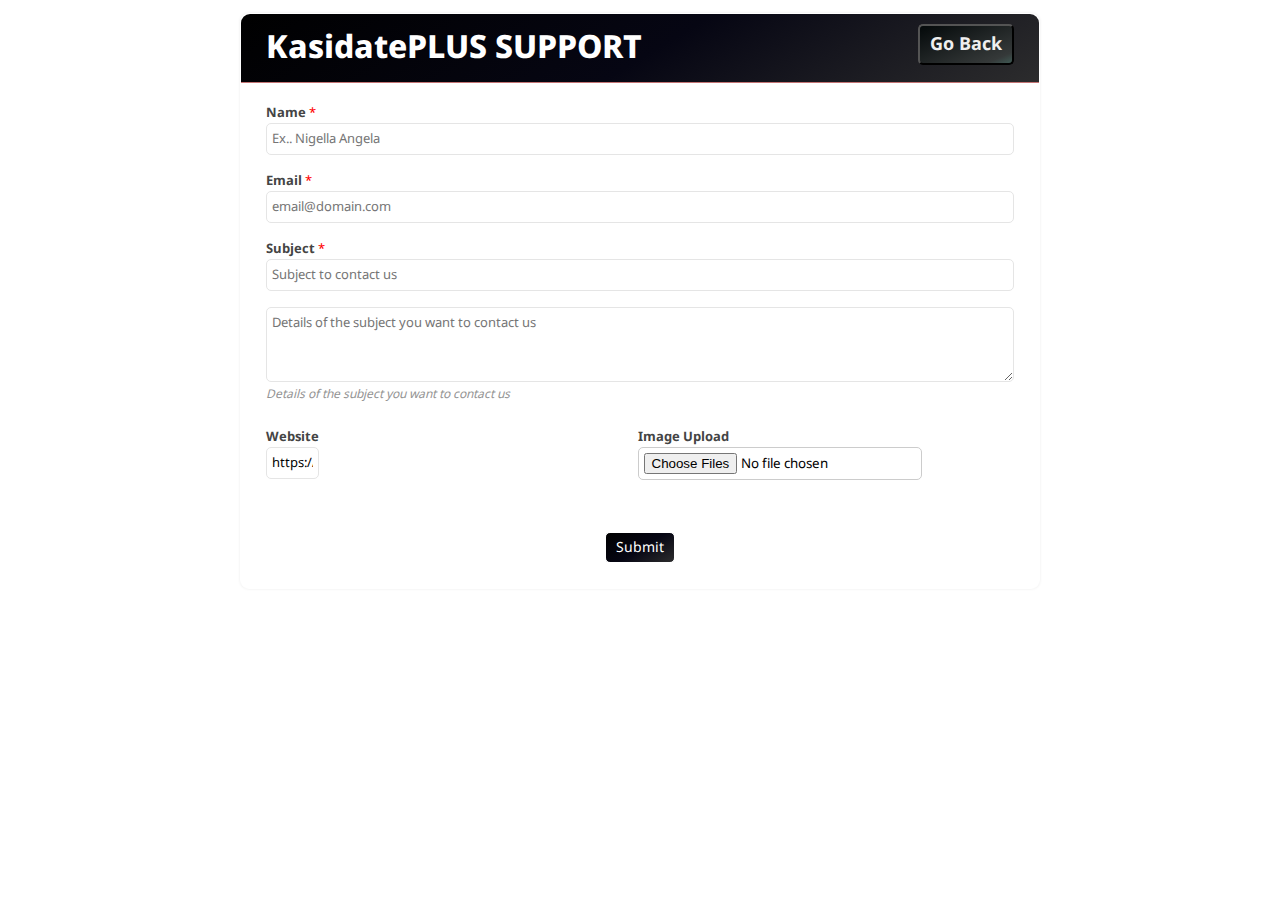
<file: extension/support/index.html>
<html>

<head>
    <meta charset="UTF-8">
    <title> KasidatePLUS SUPPORT Pages </title>
    <link href="css/form.css" rel="stylesheet" type="text/css">
    <script src="js/validation.js"></script>
    <link rel="preconnect" href="https://fonts.googleapis.com">
    <link rel="preconnect" href="https://fonts.gstatic.com" crossorigin>
    <link
        href="https://fonts.googleapis.com/css2?family=Kanit:ital,wght@0,300;1,300&family=Mali:ital,wght@0,300;0,400;1,300&family=Noto+Sans+Thai:wght@300;400&display=swap"
        rel="stylesheet">
</head>

<body class="zf-backgroundBg">
    <!-- Change or deletion of the name attributes in the input tag will lead to empty values on record submission-->
    <div class="zf-templateWidth">

        <form
            action='https://forms.zohopublic.com/kasidateplus/form/SUPPORT/formperma/Oihb2nMMZ-L5Poc5WY0Rwsuv5CYLO9NcB7cKrM7RD7c/htmlRecords/submit'
            name='form' method='POST' onSubmit='javascript:document.charset="UTF-8"; return zf_ValidateAndSubmit();'
            accept-charset='UTF-8' enctype='multipart/form-data' id='form'><input type="hidden" name="zf_referrer_name"
                value="">
            <!-- To Track referrals , place the referrer name within the " " in the above hidden input field -->
            <input type="hidden" name="zf_redirect_url" value="">
            <!-- To redirect to a specific page after record submission , place the respective url within the " " in the above hidden input field -->
            <input type="hidden" name="zc_gad" value="">
            <!-- If GCLID is enabled in Zoho CRM Integration, click details of AdWords Ads will be pushed to Zoho CRM -->
            <div class="zf-templateWrapper">
                <!---------template Header Starts Here---------->
                <ul class="zf-tempHeadBdr">
                    <li class="zf-tempHeadContBdr">
                        <h2 class="zf-frmTitle"><em> KasidatePLUS SUPPORT</em></h2>
                        <button onclick="history.back()" class="kasp-goback">Go Back</button>
                        <p class="zf-frmDesc"></p>
                        <div class="zf-clearBoth"></div>
                    </li>
                </ul>
                <!---------template Header Ends Here---------->
                <!---------template Container Starts Here---------->
                <div class="zf-subContWrap zf-topAlign">
                    <ul>
                        <!---------Single Line Starts Here---------->
                        <li class="zf-tempFrmWrapper zf-large"><label class="zf-labelName">
                                Name
                                <em class="zf-important">*</em>
                            </label>
                            <div class="zf-tempContDiv"><span> <input type="text" name="SingleLine" checktype="c1"
                                        value="" maxlength="255" fieldType=1 placeholder="Ex.. Nigella Angela" /></span>
                                <p id="SingleLine_error" class="zf-errorMessage" style="display:none;">Invalid value</p>
                            </div>
                            <div class="zf-clearBoth"></div>
                        </li>
                        <!---------Single Line Ends Here---------->
                        <!---------Email Starts Here---------->
                        <li class="zf-tempFrmWrapper zf-large"><label class="zf-labelName">
                                Email
                                <em class="zf-important">*</em>
                            </label>
                            <div class="zf-tempContDiv"><span> <input fieldType=9 type="text" maxlength="255"
                                        name="Email" checktype="c5" value=""
                                        placeholder="email&#x40;domain.com" /></span>
                                <p id="Email_error" class="zf-errorMessage" style="display:none;">Invalid value</p>
                            </div>
                            <div class="zf-clearBoth"></div>
                        </li>
                        <!---------Email Ends Here---------->
                        <!---------Single Line Starts Here---------->
                        <li class="zf-tempFrmWrapper zf-large"><label class="zf-labelName">
                                Subject
                                <em class="zf-important">*</em>
                            </label>
                            <div class="zf-tempContDiv"><span> <input type="text" name="SingleLine1" checktype="c1"
                                        value="" maxlength="255" fieldType=1
                                        placeholder="Subject to contact us" /></span>
                                <p id="SingleLine1_error" class="zf-errorMessage" style="display:none;">Invalid value
                                </p>
                            </div>
                            <div class="zf-clearBoth"></div>
                        </li>
                        <!---------Single Line Ends Here---------->
                        <!---------Multiple Line Starts Here---------->
                        <li class="zf-tempFrmWrapper zf-large">
                            <div class="zf-tempContDiv"><span> <textarea name="MultiLine" checktype="c1"
                                        maxlength="65535"
                                        placeholder="Details of the subject you want to contact us"></textarea> </span>
                                <p id="MultiLine_error" class="zf-errorMessage" style="display:none;">Invalid value</p>
                                <p class="zf-instruction">Details of the subject you want to contact us</p>
                            </div>
                            <div class="zf-clearBoth"></div>
                        </li>
                        <!---------Multiple Line Ends Here---------->
                        <!---------Website Starts Here---------->
                        <li class="zf-tempFrmWrapper zf-large">
                            <div class="kasp-2colform">
                                <div class="kasp-2colfrom-content-fl">
                                    <label class="zf-labelName">
                                        Website
                                    </label>
                                    <div class="zf-tempContDiv kasp-wabsite-input"><span> <input type="text" maxlength="2083"
                                                name="Website" checktype="c6" value="https://"
                                                placeholder="https://kasidate.me" /></span>
                                        <p id="Website_error" class="zf-errorMessage" style="display:none;">Invalid
                                            value</p>
                                    </div>
                                </div>
                                <div class="kasp-2colfrom-content-fr">
                                    <label class="zf-labelName">Image Upload
                                    </label>
                                    <div class="zf-tempContDiv">
                                        <input type="file" accept="image/*" name="ImageUpload" checktype="c1"
                                            multiple="multiple" />
                                        <p id="ImageUpload_error" class="zf-errorMessage" style="display:none;">Choose
                                            any file
                                            for this field.</p>
                                    </div>
                                </div>
                            </div>
                        </li>
                        <!---------Website Ends Here---------->
                        <!--Image Upload-->
                        <!---------Image Upload Starts Here---------->
                        <li class="zf-tempFrmWrapper zf-small ">
                        </li>
                        <li class="zf-fmFooter"><button class="zf-submitColor">Submit</button></li>
                        <!---------Image Upload Ends Here---------->
                    </ul>
                </div>

            </div><!-- 'zf-templateWrapper' ends -->
        </form>
    </div><!-- 'zf-templateWidth' ends -->
    <script type="text/javascript">var zf_DateRegex = new RegExp("^(([0][1-9])|([1-2][0-9])|([3][0-1]))[\/]([0][1-9]|1[012])[\/](?:(?:19|20)[0-9]{2})$");
        var zf_MandArray = ["SingleLine", "Email", "SingleLine1"];
        var zf_FieldArray = ["SingleLine", "Email", "SingleLine1", "MultiLine", "Website", "ImageUpload"];
        var isSalesIQIntegrationEnabled = false;
        var salesIQFieldsArray = [];</script>
</body>

</html>
</file>
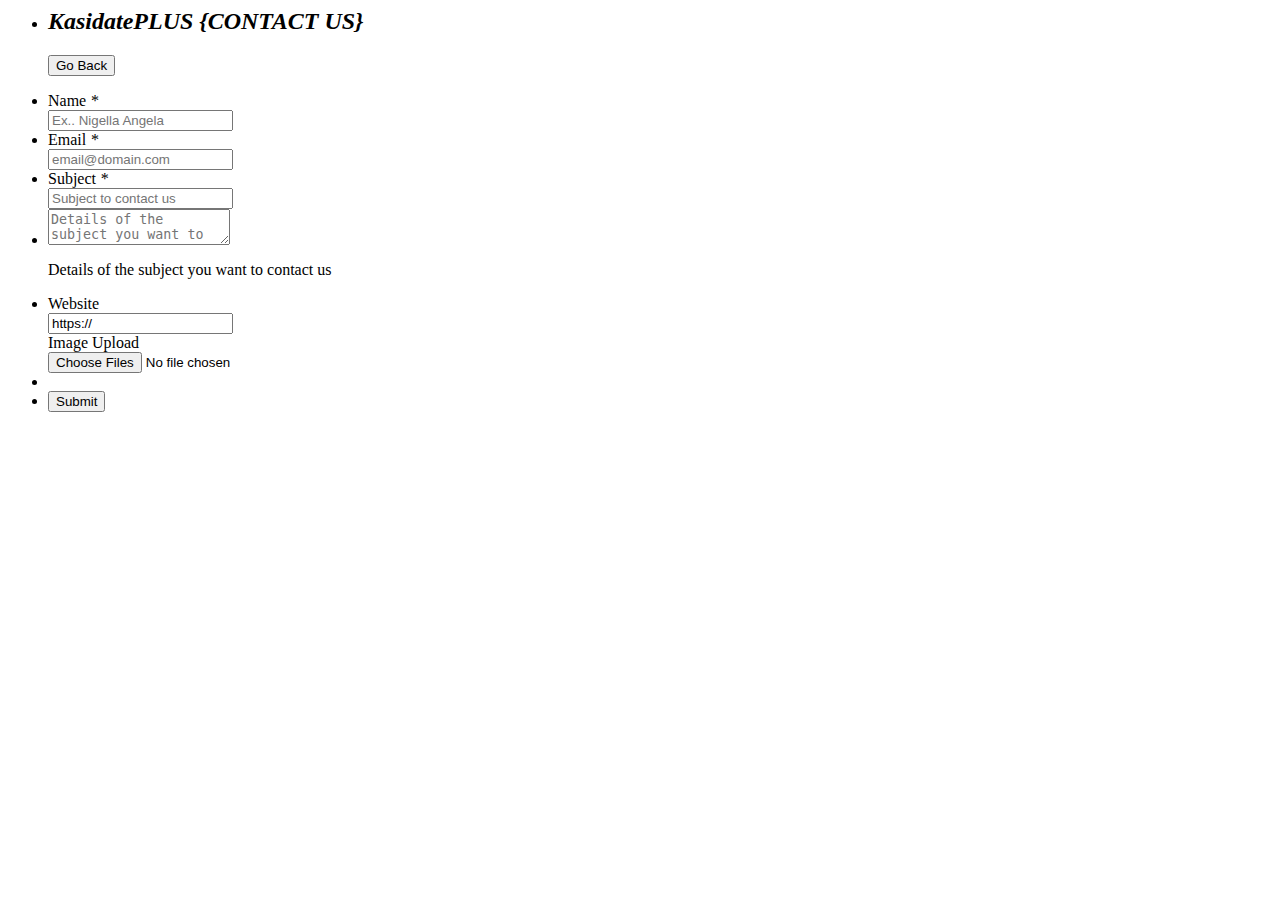
<file: contact.html>
<html>

<head>
    <meta charset="UTF-8">
    <title> KasidatePLUS CONTACT US Pages </title>
    <link href="https://dev.kasidate.me/extension/support/css/form.css" rel="stylesheet" type="text/css">
    <script src="https://dev.kasidate.me/extension/support/js/validation.js"></script>
    <link rel="preconnect" href="https://fonts.googleapis.com">
    <link rel="preconnect" href="https://fonts.gstatic.com" crossorigin>
    <link
        href="https://fonts.googleapis.com/css2?family=Kanit:ital,wght@0,300;1,300&family=Mali:ital,wght@0,300;0,400;1,300&family=Noto+Sans+Thai:wght@300;400&display=swap"
        rel="stylesheet">

        <link rel="apple-touch-icon" sizes="57x57" href="https://dev.kasidate.me/web-assets/favicon/apple-icon-57x57.png">
        <link rel="apple-touch-icon" sizes="60x60" href="https://dev.kasidate.me/web-assets/favicon/apple-icon-60x60.png">
        <link rel="apple-touch-icon" sizes="72x72" href="https://dev.kasidate.me/web-assets/favicon/apple-icon-72x72.png">
        <link rel="apple-touch-icon" sizes="76x76" href="https://dev.kasidate.me/web-assets/favicon/apple-icon-76x76.png">
        <link rel="apple-touch-icon" sizes="114x114" href="https://dev.kasidate.me/web-assets/favicon/apple-icon-114x114.png">
        <link rel="apple-touch-icon" sizes="120x120" href="https://dev.kasidate.me/web-assets/favicon/apple-icon-120x120.png">
        <link rel="apple-touch-icon" sizes="144x144" href="https://dev.kasidate.me/web-assets/favicon/apple-icon-144x144.png">
        <link rel="apple-touch-icon" sizes="152x152" href="https://dev.kasidate.me/web-assets/favicon/apple-icon-152x152.png">
        <link rel="apple-touch-icon" sizes="180x180" href="https://dev.kasidate.me/web-assets/favicon/apple-icon-180x180.png">
        <link rel="icon" type="image/png" sizes="192x192"  href="https://dev.kasidate.me/web-assets/favicon/android-icon-192x192.png">
        <link rel="icon" type="image/png" sizes="32x32" href="https://dev.kasidate.me/web-assets/favicon/favicon-32x32.png">
        <link rel="icon" type="image/png" sizes="96x96" href="https://dev.kasidate.me/web-assets/favicon/favicon-96x96.png">
        <link rel="icon" type="image/png" sizes="16x16" href="https://dev.kasidate.me/web-assets/favicon/favicon-16x16.png">
        <link rel="manifest" href="https://dev.kasidate.me/web-assets/favicon/manifest.json">
        <meta name="msapplication-TileColor" content="#ffffff">
        <meta name="msapplication-TileImage" content="https://dev.kasidate.me/web-assets/favicon/ms-icon-144x144.png">
        <meta name="theme-color" content="#ffffff">


    </head>

<body class="zf-backgroundBg">
    <!-- Change or deletion of the name attributes in the input tag will lead to empty values on record submission-->
    <div class="zf-templateWidth">

        <form
            action='https://forms.zohopublic.com/kasidateplus/form/SUPPORT/formperma/Oihb2nMMZ-L5Poc5WY0Rwsuv5CYLO9NcB7cKrM7RD7c/htmlRecords/submit'
            name='form' method='POST' onSubmit='javascript:document.charset="UTF-8"; return zf_ValidateAndSubmit();'
            accept-charset='UTF-8' enctype='multipart/form-data' id='form'><input type="hidden" name="zf_referrer_name"
                value="">
            <!-- To Track referrals , place the referrer name within the " " in the above hidden input field -->
            <input type="hidden" name="zf_redirect_url" value="">
            <!-- To redirect to a specific page after record submission , place the respective url within the " " in the above hidden input field -->
            <input type="hidden" name="zc_gad" value="">
            <!-- If GCLID is enabled in Zoho CRM Integration, click details of AdWords Ads will be pushed to Zoho CRM -->
            <div class="zf-templateWrapper">
                <!---------template Header Starts Here---------->
                <ul class="zf-tempHeadBdr">
                    <li class="zf-tempHeadContBdr">
                        <h2 class="zf-frmTitle"><em> KasidatePLUS {CONTACT US}</em></h2>
                        <button onclick="history.back()" class="kasp-goback">Go Back</button>
                        <p class="zf-frmDesc"></p>
                        <div class="zf-clearBoth"></div>
                    </li>
                </ul>
                <!---------template Header Ends Here---------->
                <!---------template Container Starts Here---------->
                <div class="zf-subContWrap zf-topAlign">
                    <ul>
                        <!---------Single Line Starts Here---------->
                        <li class="zf-tempFrmWrapper zf-large"><label class="zf-labelName">
                                Name
                                <em class="zf-important">*</em>
                            </label>
                            <div class="zf-tempContDiv"><span> <input type="text" name="SingleLine" checktype="c1"
                                        value="" maxlength="255" fieldType=1 placeholder="Ex.. Nigella Angela" /></span>
                                <p id="SingleLine_error" class="zf-errorMessage" style="display:none;">Invalid value</p>
                            </div>
                            <div class="zf-clearBoth"></div>
                        </li>
                        <!---------Single Line Ends Here---------->
                        <!---------Email Starts Here---------->
                        <li class="zf-tempFrmWrapper zf-large"><label class="zf-labelName">
                                Email
                                <em class="zf-important">*</em>
                            </label>
                            <div class="zf-tempContDiv"><span> <input fieldType=9 type="text" maxlength="255"
                                        name="Email" checktype="c5" value=""
                                        placeholder="email&#x40;domain.com" /></span>
                                <p id="Email_error" class="zf-errorMessage" style="display:none;">Invalid value</p>
                            </div>
                            <div class="zf-clearBoth"></div>
                        </li>
                        <!---------Email Ends Here---------->
                        <!---------Single Line Starts Here---------->
                        <li class="zf-tempFrmWrapper zf-large"><label class="zf-labelName">
                                Subject
                                <em class="zf-important">*</em>
                            </label>
                            <div class="zf-tempContDiv"><span> <input type="text" name="SingleLine1" checktype="c1"
                                        value="" maxlength="255" fieldType=1
                                        placeholder="Subject to contact us" /></span>
                                <p id="SingleLine1_error" class="zf-errorMessage" style="display:none;">Invalid value
                                </p>
                            </div>
                            <div class="zf-clearBoth"></div>
                        </li>
                        <!---------Single Line Ends Here---------->
                        <!---------Multiple Line Starts Here---------->
                        <li class="zf-tempFrmWrapper zf-large">
                            <div class="zf-tempContDiv"><span> <textarea name="MultiLine" checktype="c1"
                                        maxlength="65535"
                                        placeholder="Details of the subject you want to contact us"></textarea> </span>
                                <p id="MultiLine_error" class="zf-errorMessage" style="display:none;">Invalid value</p>
                                <p class="zf-instruction">Details of the subject you want to contact us</p>
                            </div>
                            <div class="zf-clearBoth"></div>
                        </li>
                        <!---------Multiple Line Ends Here---------->
                        <!---------Website Starts Here---------->
                        <li class="zf-tempFrmWrapper zf-large">
                            <div class="kasp-2colform zf-small">
                                <div class="kasp-2colfrom-content-fl">
                                    <label class="zf-labelName">
                                        Website
                                    </label>
                                    <div class="zf-tempContDiv kasp-website-input"><span> <input type="text" maxlength="2083"
                                                name="Website" checktype="c6" value="https://"
                                                placeholder="https://kasidate.me" /></span>
                                        <p id="Website_error" class="zf-errorMessage" style="display:none;">Invalid
                                            value</p>
                                    </div>
                                </div>
                                <div class="kasp-2colfrom-content-fr zf-small">
                                    <label class="zf-labelName">Image Upload
                                    </label>
                                    <div class="zf-tempContDiv">
                                        <input type="file" accept="image/*" name="ImageUpload" checktype="c1"
                                            multiple="multiple" />
                                        <p id="ImageUpload_error" class="zf-errorMessage" style="display:none;">Choose
                                            any file for this field.</p>
                                    </div>
                                </div>
                            </div>
                        </li>
                        <!---------Website Ends Here---------->
                        <!--Image Upload-->
                        <!---------Image Upload Starts Here---------->
                        <li class="zf-tempFrmWrapper zf-small ">
                        </li>
                        <li class="zf-fmFooter"><button class="zf-submitColor">Submit</button></li>
                        <!---------Image Upload Ends Here---------->
                    </ul>
                </div>

            </div><!-- 'zf-templateWrapper' ends -->
        </form>
    </div><!-- 'zf-templateWidth' ends -->
    <script type="text/javascript">var zf_DateRegex = new RegExp("^(([0][1-9])|([1-2][0-9])|([3][0-1]))[\/]([0][1-9]|1[012])[\/](?:(?:19|20)[0-9]{2})$");
        var zf_MandArray = ["SingleLine", "Email", "SingleLine1"];
        var zf_FieldArray = ["SingleLine", "Email", "SingleLine1", "MultiLine", "Website", "ImageUpload"];
        var isSalesIQIntegrationEnabled = false;
        var salesIQFieldsArray = [];</script>
</body>

</html>
</file>
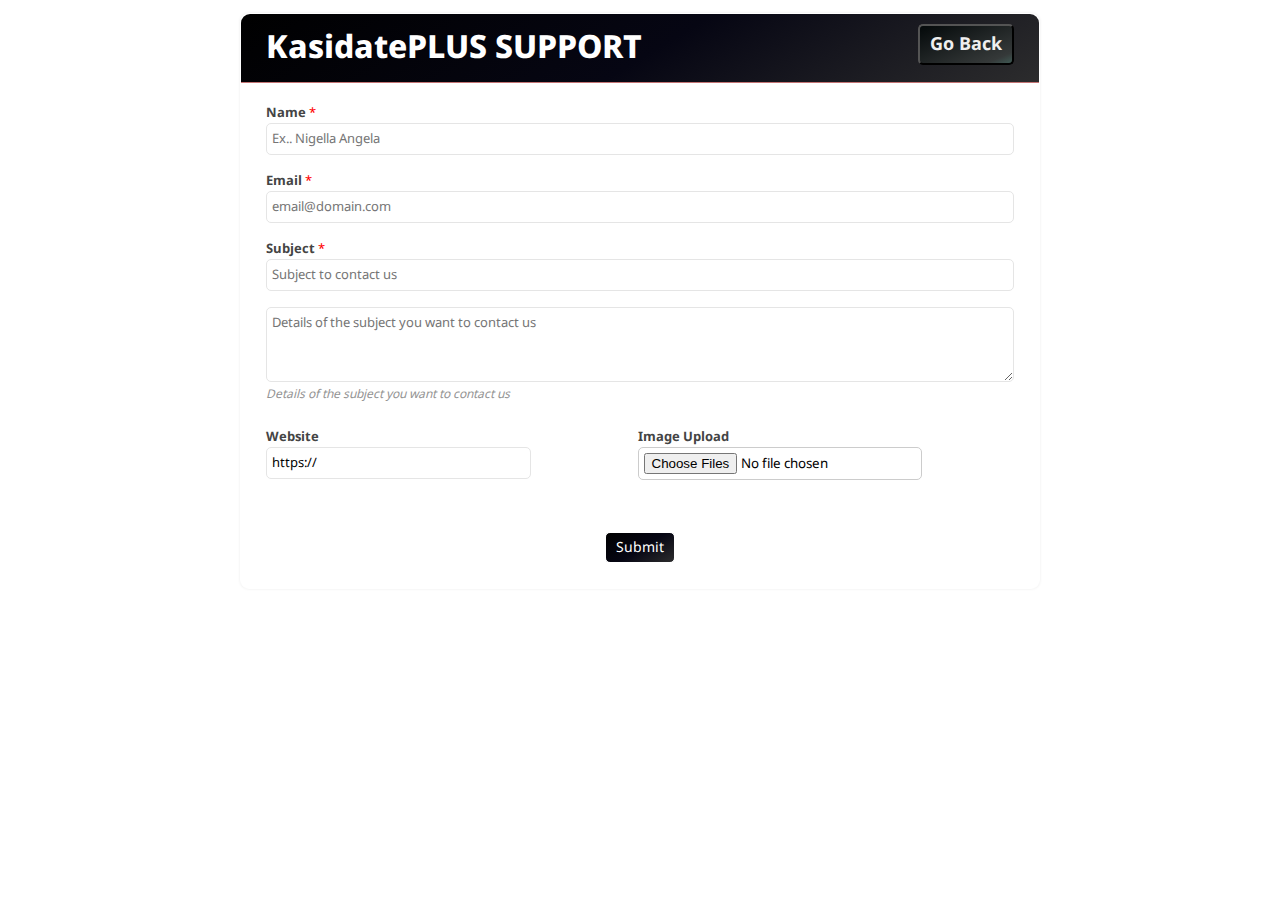
<file: support.html>
<html>

<head>
    <meta charset="UTF-8">
    <title> KasidatePLUS SUPPORT Pages </title>
    <link href="/extension/support/css/form.css" rel="stylesheet" type="text/css">
    <script src="/extension/support/js/validation.js"></script>
    <link rel="preconnect" href="https://fonts.googleapis.com">
    <link rel="preconnect" href="https://fonts.gstatic.com" crossorigin>
    <link
        href="https://fonts.googleapis.com/css2?family=Kanit:ital,wght@0,300;1,300&family=Mali:ital,wght@0,300;0,400;1,300&family=Noto+Sans+Thai:wght@300;400&display=swap"
        rel="stylesheet">
</head>

<body class="zf-backgroundBg">
    <!-- Change or deletion of the name attributes in the input tag will lead to empty values on record submission-->
    <div class="zf-templateWidth">

        <form
            action='https://forms.zohopublic.com/kasidateplus/form/SUPPORT/formperma/Oihb2nMMZ-L5Poc5WY0Rwsuv5CYLO9NcB7cKrM7RD7c/htmlRecords/submit'
            name='form' method='POST' onSubmit='javascript:document.charset="UTF-8"; return zf_ValidateAndSubmit();'
            accept-charset='UTF-8' enctype='multipart/form-data' id='form'><input type="hidden" name="zf_referrer_name"
                value="">
            <!-- To Track referrals , place the referrer name within the " " in the above hidden input field -->
            <input type="hidden" name="zf_redirect_url" value="">
            <!-- To redirect to a specific page after record submission , place the respective url within the " " in the above hidden input field -->
            <input type="hidden" name="zc_gad" value="">
            <!-- If GCLID is enabled in Zoho CRM Integration, click details of AdWords Ads will be pushed to Zoho CRM -->
            <div class="zf-templateWrapper">
                <!---------template Header Starts Here---------->
                <ul class="zf-tempHeadBdr">
                    <li class="zf-tempHeadContBdr">
                        <h2 class="zf-frmTitle"><em> KasidatePLUS SUPPORT</em></h2>
                        <button onclick="history.back()" class="kasp-goback">Go Back</button>
                        <p class="zf-frmDesc"></p>
                        <div class="zf-clearBoth"></div>
                    </li>
                </ul>
                <!---------template Header Ends Here---------->
                <!---------template Container Starts Here---------->
                <div class="zf-subContWrap zf-topAlign">
                    <ul>
                        <!---------Single Line Starts Here---------->
                        <li class="zf-tempFrmWrapper zf-large"><label class="zf-labelName">
                                Name
                                <em class="zf-important">*</em>
                            </label>
                            <div class="zf-tempContDiv"><span> <input type="text" name="SingleLine" checktype="c1"
                                        value="" maxlength="255" fieldType=1 placeholder="Ex.. Nigella Angela" /></span>
                                <p id="SingleLine_error" class="zf-errorMessage" style="display:none;">Invalid value</p>
                            </div>
                            <div class="zf-clearBoth"></div>
                        </li>
                        <!---------Single Line Ends Here---------->
                        <!---------Email Starts Here---------->
                        <li class="zf-tempFrmWrapper zf-large"><label class="zf-labelName">
                                Email
                                <em class="zf-important">*</em>
                            </label>
                            <div class="zf-tempContDiv"><span> <input fieldType=9 type="text" maxlength="255"
                                        name="Email" checktype="c5" value=""
                                        placeholder="email&#x40;domain.com" /></span>
                                <p id="Email_error" class="zf-errorMessage" style="display:none;">Invalid value</p>
                            </div>
                            <div class="zf-clearBoth"></div>
                        </li>
                        <!---------Email Ends Here---------->
                        <!---------Single Line Starts Here---------->
                        <li class="zf-tempFrmWrapper zf-large"><label class="zf-labelName">
                                Subject
                                <em class="zf-important">*</em>
                            </label>
                            <div class="zf-tempContDiv"><span> <input type="text" name="SingleLine1" checktype="c1"
                                        value="" maxlength="255" fieldType=1
                                        placeholder="Subject to contact us" /></span>
                                <p id="SingleLine1_error" class="zf-errorMessage" style="display:none;">Invalid value
                                </p>
                            </div>
                            <div class="zf-clearBoth"></div>
                        </li>
                        <!---------Single Line Ends Here---------->
                        <!---------Multiple Line Starts Here---------->
                        <li class="zf-tempFrmWrapper zf-large">
                            <div class="zf-tempContDiv"><span> <textarea name="MultiLine" checktype="c1"
                                        maxlength="65535"
                                        placeholder="Details of the subject you want to contact us"></textarea> </span>
                                <p id="MultiLine_error" class="zf-errorMessage" style="display:none;">Invalid value</p>
                                <p class="zf-instruction">Details of the subject you want to contact us</p>
                            </div>
                            <div class="zf-clearBoth"></div>
                        </li>
                        <!---------Multiple Line Ends Here---------->
                        <!---------Website Starts Here---------->
                        <li class="zf-tempFrmWrapper zf-large">
                            <div class="kasp-2colform zf-small">
                                <div class="kasp-2colfrom-content-fl">
                                    <label class="zf-labelName">
                                        Website
                                    </label>
                                    <div class="zf-tempContDiv kasp-website-input"><span> <input type="text" maxlength="2083"
                                                name="Website" checktype="c6" value="https://"
                                                placeholder="https://kasidate.me" /></span>
                                        <p id="Website_error" class="zf-errorMessage" style="display:none;">Invalid
                                            value</p>
                                    </div>
                                </div>
                                <div class="kasp-2colfrom-content-fr zf-small">
                                    <label class="zf-labelName">Image Upload
                                    </label>
                                    <div class="zf-tempContDiv">
                                        <input type="file" accept="image/*" name="ImageUpload" checktype="c1"
                                            multiple="multiple" />
                                        <p id="ImageUpload_error" class="zf-errorMessage" style="display:none;">Choose
                                            any file for this field.</p>
                                    </div>
                                </div>
                            </div>
                        </li>
                        <!---------Website Ends Here---------->
                        <!--Image Upload-->
                        <!---------Image Upload Starts Here---------->
                        <li class="zf-tempFrmWrapper zf-small ">
                        </li>
                        <li class="zf-fmFooter"><button class="zf-submitColor">Submit</button></li>
                        <!---------Image Upload Ends Here---------->
                    </ul>
                </div>

            </div><!-- 'zf-templateWrapper' ends -->
        </form>
    </div><!-- 'zf-templateWidth' ends -->
    <script type="text/javascript">var zf_DateRegex = new RegExp("^(([0][1-9])|([1-2][0-9])|([3][0-1]))[\/]([0][1-9]|1[012])[\/](?:(?:19|20)[0-9]{2})$");
        var zf_MandArray = ["SingleLine", "Email", "SingleLine1"];
        var zf_FieldArray = ["SingleLine", "Email", "SingleLine1", "MultiLine", "Website", "ImageUpload"];
        var isSalesIQIntegrationEnabled = false;
        var salesIQFieldsArray = [];</script>
</body>

</html>
</file>
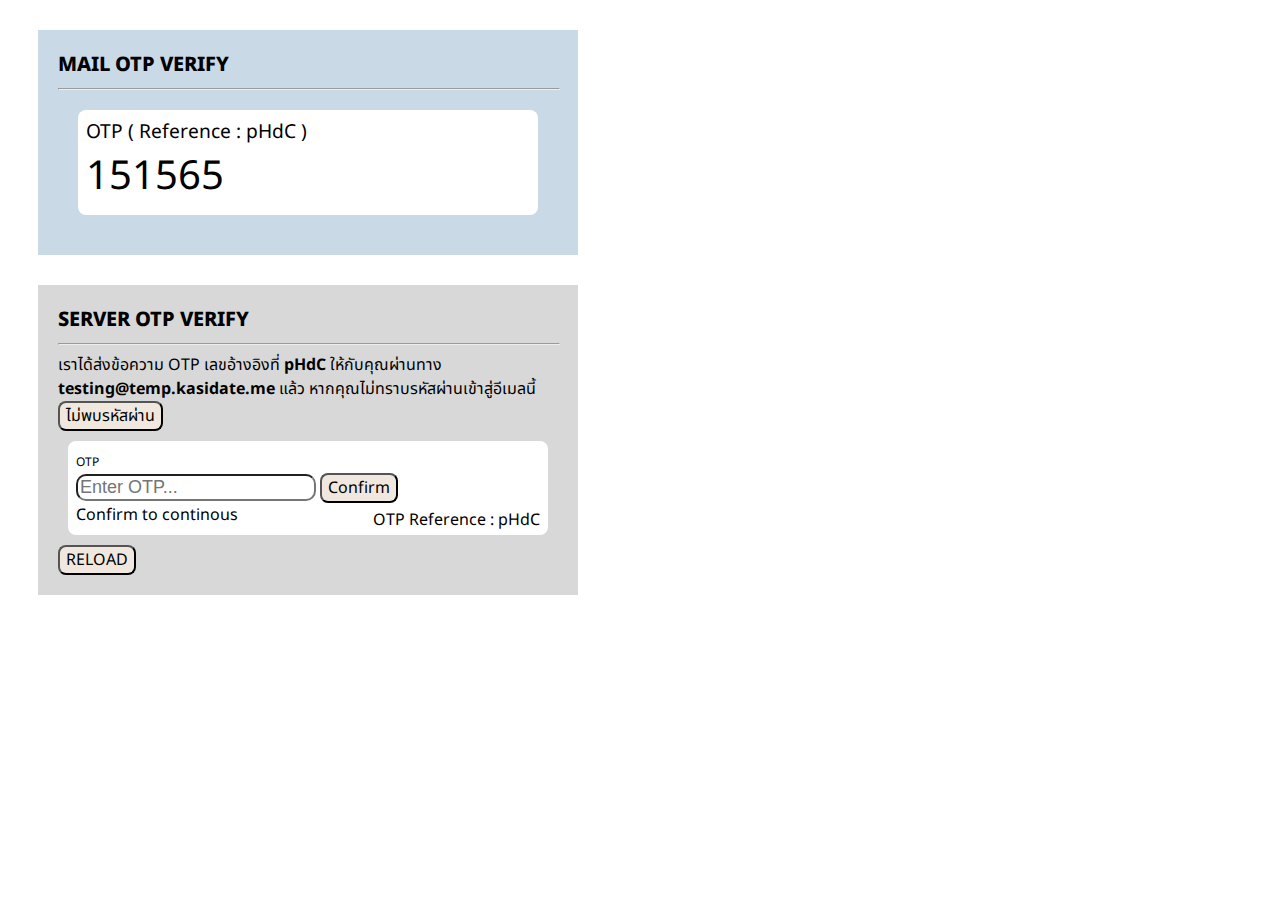
<file: account/emailsending/formverify.html>
<!DOCTYPE html>
<html lang="en">

<head>
    <meta charset="UTF-8">
    <meta http-equiv="X-UA-Compatible" content="IE=edge">
    <meta name="viewport" content="width=device-width, initial-scale=1.0">
    <title>KASIDATE.ME | Account Verification [BATA]</title>
    <link rel="stylesheet" href="formverify.css">
    <style>
        @import url('https://fonts.googleapis.com/css2?family=Kanit:ital,wght@0,300;1,300&family=Noto+Sans+Thai:wght@300;400&display=swap');
    </style>
</head>

<body>
    <div class="container">
        <div class="titleh1">MAIL OTP VERIFY</div>
        <hr>
        <div class="otp">
            <div class="otpid">
                OTP ( Reference : 
                <span id="otpid">ERROR</span>
                )
            </div>
            <div class="otppassword"> 
                <span id="otppassword">
                    OTP NOT WORKING : RESEND
                </span>
            </div>
        </div>
    </div>

    <div class="container server">
        <div class="titleh1">SERVER OTP VERIFY</div>
        <hr>
        <div class="content">
            เราได้ส่งข้อความ OTP เลขอ้างอิงที่
            <span class="bold" id="sendotpidref" class="bold">ERROR</span>
            ให้กับคุณผ่านทาง
            <span id="mail" class="bold">ERROR</span>
            แล้ว หากคุณไม่ทราบรหัสผ่านเข้าสู่อีเมลนี้
            <button class="showpw">ไม่พบรหัสผ่าน</button>
            <div class="hidepw">ไม่ทราบรหัสผ่านสำหรับ
                <span id="mailshow" class="bold">ERROR</span> ใช่ไหม ? <br>
                นี่คือรหัสผ่านของคุณ
                <span class="showpassword" id="showpassword"> </span>
            </div>
        </div>
        <div class="otptrack">
            <label for="otpforminput">OTP </label> <br>
            <input type="text" name="otpforminput" pattern="[0-9]{6}" id="otpforminput" placeholder="Enter OTP...">
            <button onclick="otpTrackFunction() , checkotp()">Confirm</button>
            <br>
            <div class="otpReference">OTP Reference : <span id="sendotpid"></span> </div>
            <div class="trackresult" id="trackresult">Confirm to continous</div>
        </div>

        <button onclick="KasPActionOTPBlock()">RELOAD</button>
        <div class="trackchecker" id="trackchecker"></div>
    </div>
    </div>
    <script src="/account/emailsending/formverify.js"></script>
</body>

</html>
</file>
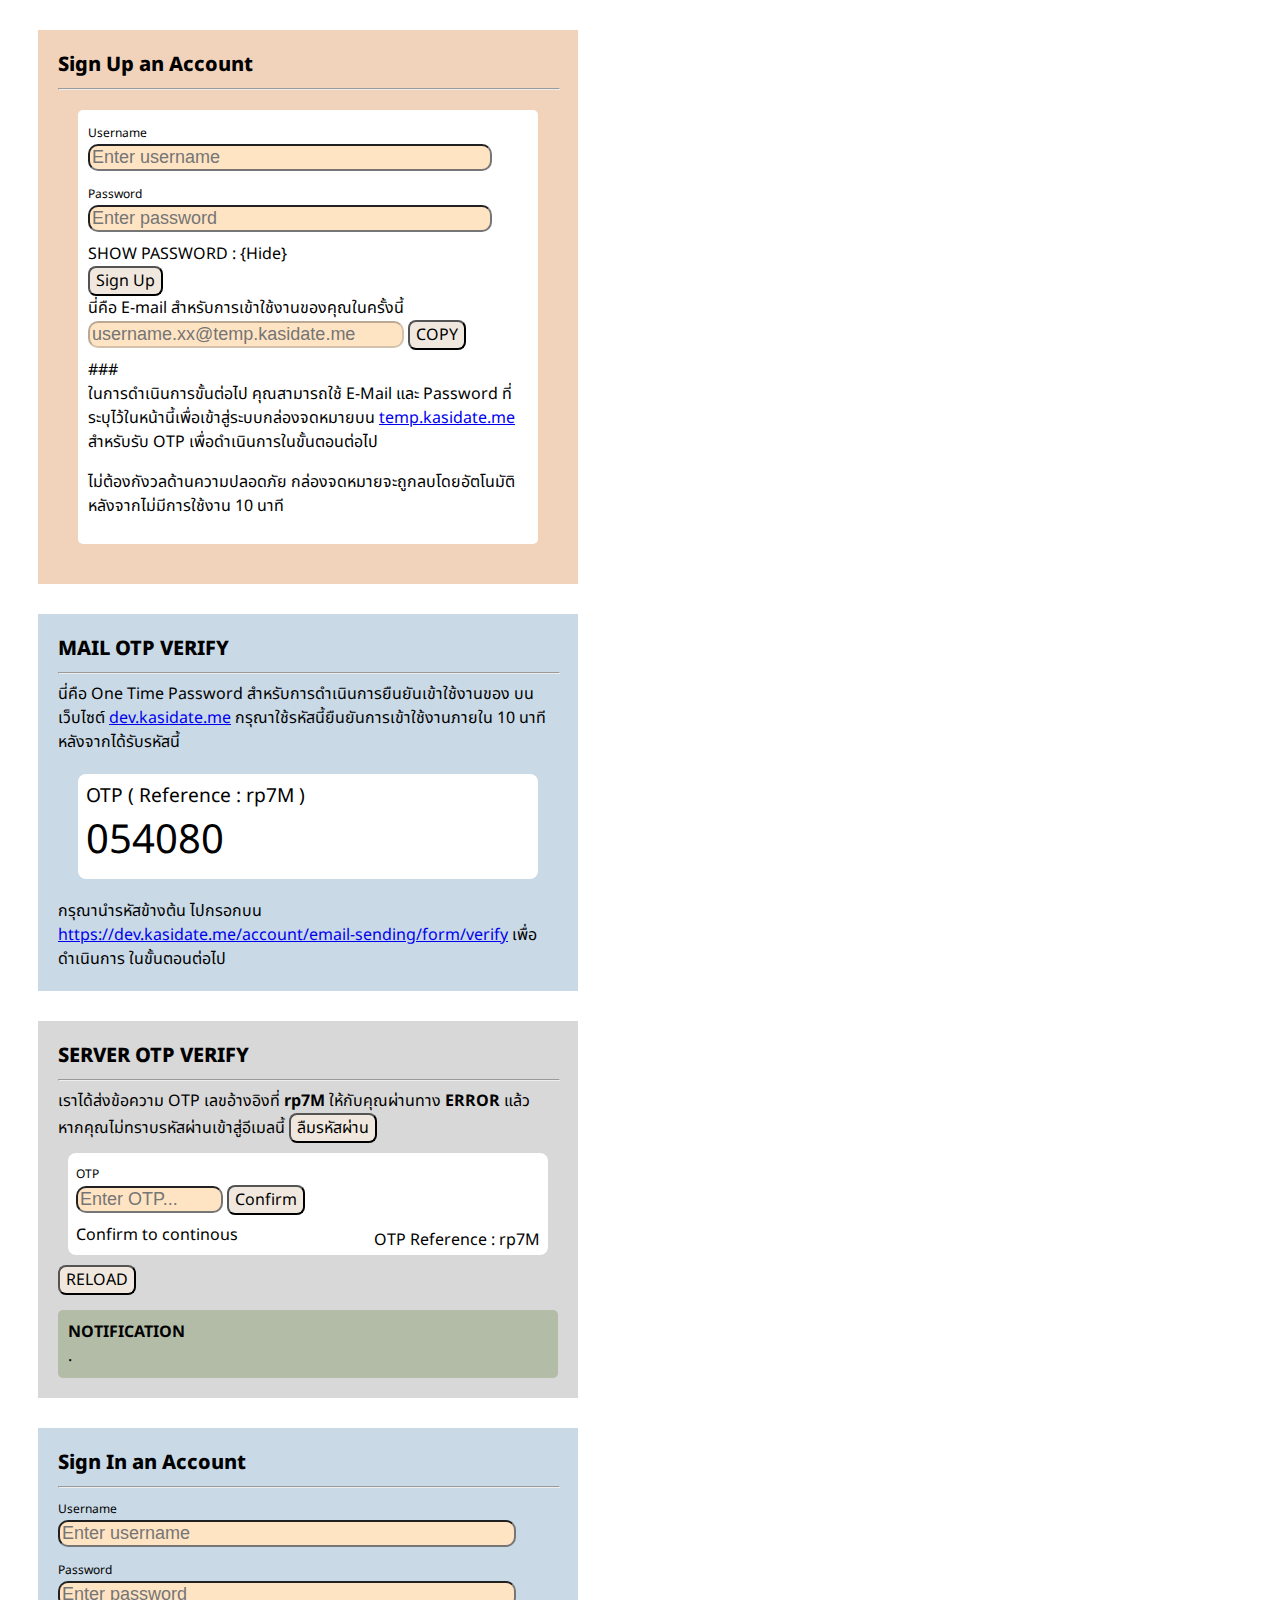
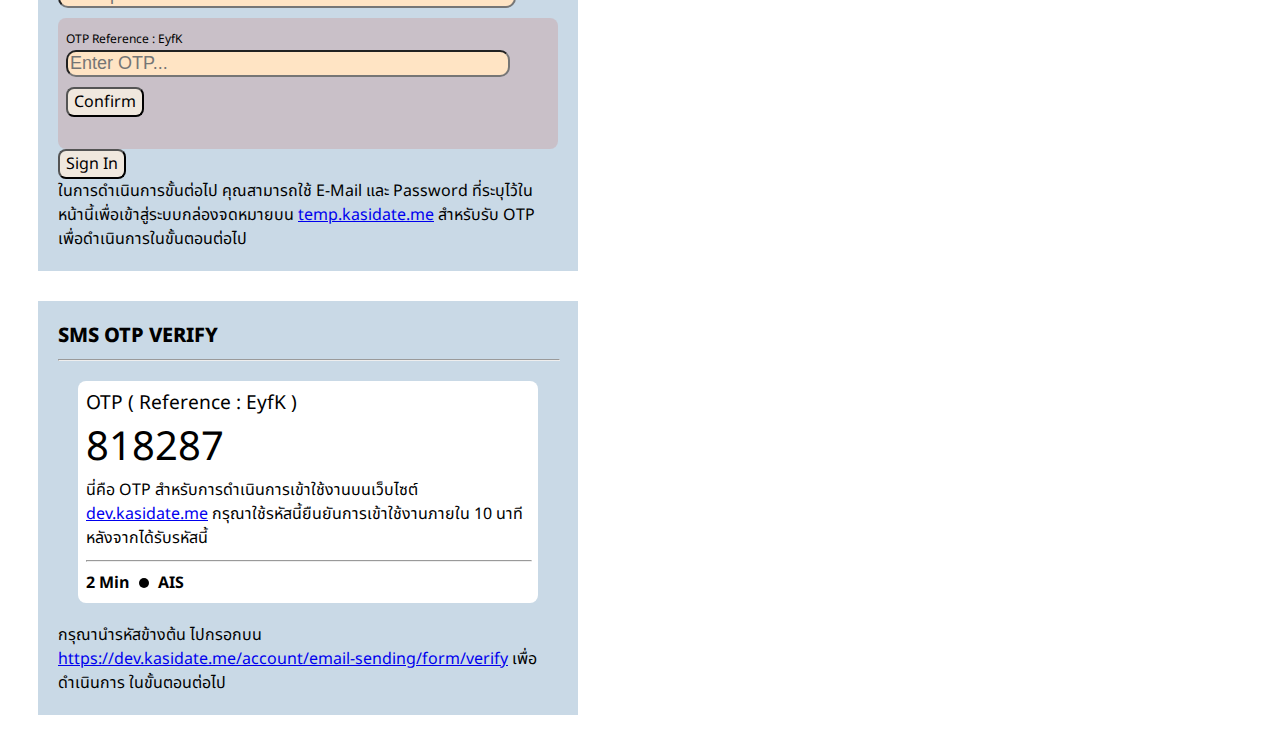
<file: account/email-sending/form/verify.html>
<!DOCTYPE html>
<html lang="en">

<head>
    <meta charset="UTF-8">
    <meta http-equiv="X-UA-Compatible" content="IE=edge">
    <meta name="viewport" content="width=device-width, initial-scale=1.0">
    <title>KASIDATE.ME | Account Verification [BATA]</title>
    <link rel="stylesheet" href="/account/email-sending/formverify.css">
    <style>
        @import url('https://fonts.googleapis.com/css2?family=Kanit:ital,wght@0,300;1,300&family=Noto+Sans+Thai:wght@300;400&display=swap');
    </style>
</head>

<body>
    <div class="container userregister">
        <div class="titleh1">Sign Up an Account</div>
        <hr>
        <div class="content"></div>
        <div class="regis-contain">

            <label for="usernameregis">Username</label> <br>
            <input type="text" name="usernameregis" id="usernameregis" value="" required placeholder="Enter username">
            <br>

            <label for="mailregis">Password</label> <br>
            <input type="password" name="passwordregis" id="passwordregis" value="" required
                placeholder="Enter password">
            <div class="showpwfornull">SHOW PASSWORD : <span id="passwordvaluedisplay">{Hide}</span></div>
            <div class="g-recaptcha" data-sitekey="6LfIiB0fAAAAAOuifPT1Vh7DCJS6htSIW2cyO2zQ" class="showpw"></div>
            <button onclick="regismailpassword()">Sign Up</button> <br>
            <div class="content">นี่คือ E-mail สำหรับการเข้าใช้งานของคุณในครั้งนี้</div>
            <input type="email" name="mailregis" id="mailregis" disabled placeholder="username.xx@temp.kasidate.me">
            <button onclick="copyfunction()">COPY</button> <br>
            <div class="showpwfornull">
                <span id="actioncopieddisplay">###</span>
            </div>
            <div class="content">ในการดำเนินการขั้นต่อไป คุณสามารถใช้ E-Mail และ Password
                ที่ระบุไว้ในหน้านี้เพื่อเข้าสู่ระบบกล่องจดหมายบน
                <a href="http://tempr.email">temp.kasidate.me</a>
                สำหรับรับ OTP เพื่อดำเนินการในขั้นตอนต่อไป
                <dl>ไม่ต้องกังวลด้านความปลอดภัย กล่องจดหมายจะถูกลบโดยอัตโนมัติหลังจากไม่มีการใช้งาน 10 นาที</dl>
            </div>
        </div>
    </div>

    <div class="container">
        <div class="titleh1">MAIL OTP VERIFY</div>
        <hr>
        <div class="content">นี่คือ One Time Password สำหรับการดำเนินการยืนยันเข้าใช้งานของ บนเว็บไซต์ <a
                href="https://dev.kasidate.me"> dev.kasidate.me</a> กรุณาใช้รหัสนี้ยืนยันการเข้าใช้งานภายใน 10
            นาทีหลังจากได้รับรหัสนี้</div>
        <div class="otp">
            <div class="otpid">
                OTP ( Reference :
                <span id="otpid">ERROR</span>
                )
            </div>
            <div class="otppassword">
                <span id="otppassword">
                    OTP NOT WORKING : RESEND
                </span>
            </div>
        </div>
        <div class="content">กรุณานำรหัสข้างต้น ไปกรอกบน
            <a
                href="https://dev.kasidate.me/account/email-sending/form/verify">https://dev.kasidate.me/account/email-sending/form/verify</a>
            เพื่อดำเนินการ ในขั้นตอนต่อไป
        </div>

    </div>

    <div class="container server">
        <div class="titleh1">SERVER OTP VERIFY</div>
        <hr>
        <div class="content">
            เราได้ส่งข้อความ OTP เลขอ้างอิงที่
            <span class="bold" id="sendotpidref" class="bold">ERROR</span>
            ให้กับคุณผ่านทาง
            <span id="mail" class="bold">ERROR</span>
            แล้ว หากคุณไม่ทราบรหัสผ่านเข้าสู่อีเมลนี้
            <button class="showpw">ลืมรหัสผ่าน</button>
            <div class="hidepw">ไม่ทราบรหัสผ่านสำหรับ
                <span id="mailshow" class="bold">ERROR</span> ใช่ไหม ? <br>
                นี่คือรหัสผ่านของคุณ
                <span class="showpassword" id="showpassword"> </span>
            </div>
        </div>
        <div class="otptrack">
            <label for="otpforminput">OTP </label> <br>
            <input type="text" name="otpforminput" ondrop="return false;" onpaste="return false;"
                onkeypress="return event.charCode>=48 && event.charCode<=57" maxlength="6" minlength="6" id="otpforminput"
                placeholder="Enter OTP...">
            <button onclick="otpTrackFunction()">Confirm</button>
            <br>
            <div class="otpReference">OTP Reference : <span id="sendotpid"></span> </div>
            <div class="trackresult" id="trackresult">Confirm to continous</div>
        </div>

        <button onclick="KasPActionOTPBlock()">RELOAD</button>
        <div class="trackchecker">
            <div class="tracknotify bold">NOTIFICATION</div>
            <div id="trackchecker">.</div>
        </div>
    </div>
    <div class="container userlogin">
        <div class="titleh1">Sign In an Account</div>
        <hr>
        <div class="content"></div>
        <div class="login-contain">

            <label for="usernamelogin">Username</label> <br>
            <input type="text" name="usernamelogin" id="usernamelogin"  required placeholder="Enter username">
            <br>

            <label for="maillogin">Password</label> <br>
            <input type="password" name="passwordlogin" id="passwordlogin"  required
                placeholder="Enter password">

            <div class="smsotptrack">
                <label for="otpforminput">OTP  Reference : <span id="smssendotpidref">NO DATA</span> </label> <br>
                <input type="text" name="smsotpforminput" ondrop="return false;" onpaste="return false;"
                    onkeypress="return event.charCode>=48 && event.charCode<=57" minlength="6" maxlength="6" 
                    id="smsotpforminput" placeholder="Enter OTP...">
                <button onclick="smsotpTrackFunction()">Confirm</button>
                <div id="smstrackchecker"></div>
                <br>
            </div>

            <div class="g-recaptcha" data-sitekey="6LfIiB0fAAAAAOuifPT1Vh7DCJS6htSIW2cyO2zQ" class="showpw"></div>

            <button onclick="loginmailpassword()">Sign In</button> <br>
            <div class="content">ในการดำเนินการขั้นต่อไป คุณสามารถใช้ E-Mail และ Password
                ที่ระบุไว้ในหน้านี้เพื่อเข้าสู่ระบบกล่องจดหมายบน
                <a href="http://tempr.email">temp.kasidate.me</a>
                สำหรับรับ OTP เพื่อดำเนินการในขั้นตอนต่อไป
            </div>
            <div id="loginstatus"></div>
        </div>
    </div>
    <div class="container">
        <div class="titleh1">SMS OTP VERIFY</div>
        <hr>
        <div class="otp">
            <div class="otpid">
                OTP ( Reference :
                <span id="smsotpid">ERROR</span>
                )
            </div>
            <div class="otppassword">
                <span id="smsotppassword">
                    OTP NOT WORKING : RESEND
                </span>
            </div>
            <div class="content">นี่คือ OTP สำหรับการดำเนินการเข้าใช้งานบนเว็บไซต์ <a href="https://dev.kasidate.me">
                    dev.kasidate.me</a> กรุณาใช้รหัสนี้ยืนยันการเข้าใช้งานภายใน 10
                นาทีหลังจากได้รับรหัสนี้</div>
            <hr>
            <div class="content bold"> 2 Min
                <div class="dot"></div>
                &nbsp;&nbsp;&nbsp;&nbsp;&nbsp; AIS
            </div>
        </div>
        <div class="content">กรุณานำรหัสข้างต้น ไปกรอกบน
            <a
                href="https://dev.kasidate.me/account/email-sending/form/verify">https://dev.kasidate.me/account/email-sending/form/verify</a>
            เพื่อดำเนินการ ในขั้นตอนต่อไป
        </div>
       
    </div>


    <script src="/account/email-sending/formverify.js"></script>
    <script src="https://www.google.com/recaptcha/enterprise.js" async defer></script>

</body>

</html>
</file>
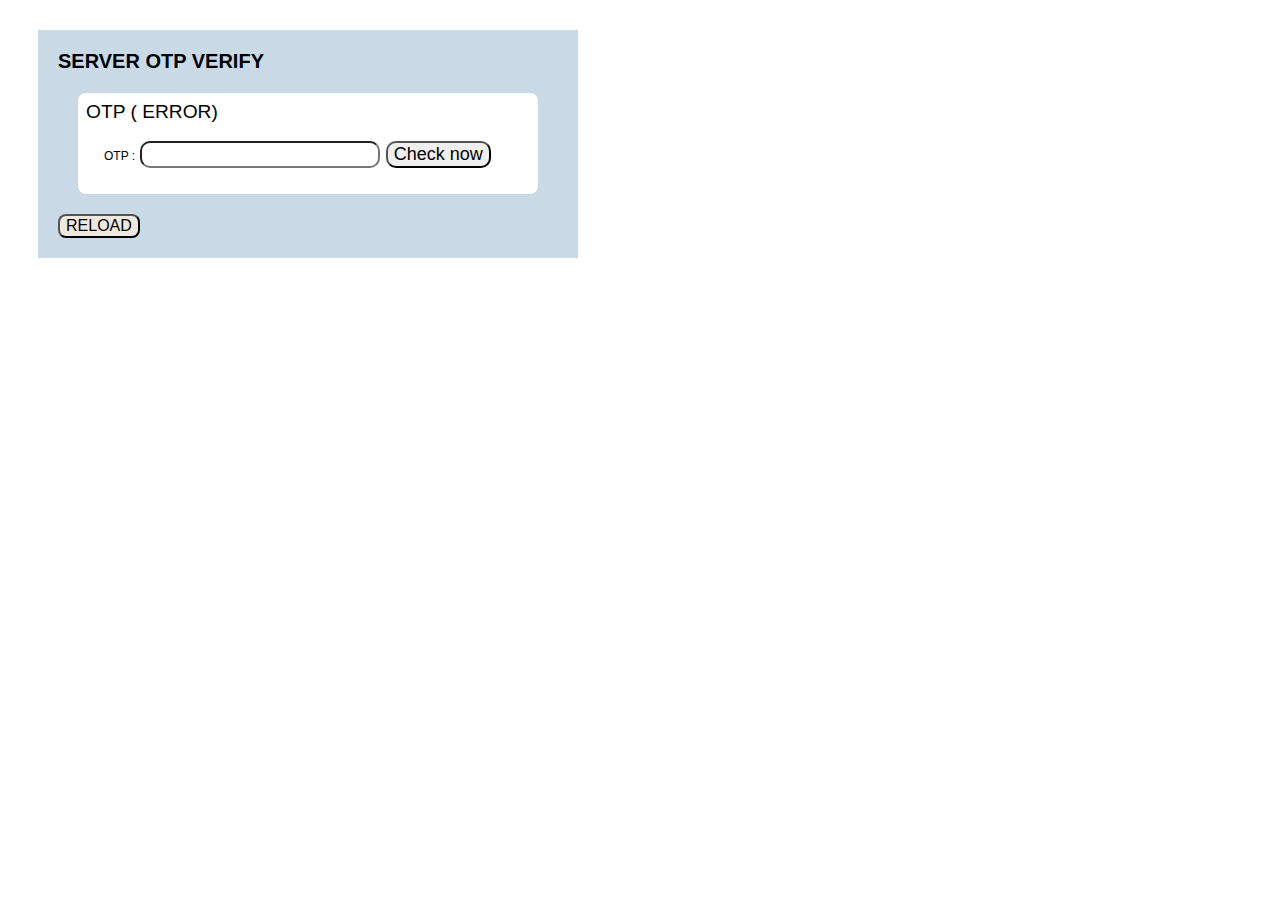
<file: account/email-sending/server/verify.html>
<!DOCTYPE html>
<html lang="en">

<head>
    <meta charset="UTF-8">
    <meta http-equiv="X-UA-Compatible" content="IE=edge">
    <meta name="viewport" content="width=device-width, initial-scale=1.0">
    <title>server Kasidate.me Account Verification</title>
    <link rel="stylesheet" href="/account/emailsending/formverify.css">
</head>

<body>
    <div class="container">
        <div class="titleh1">SERVER OTP VERIFY</div>

        <div class="otp">
            <div class="otpid">OTP ( <span id="otpid">ERROR</span>) 
            </div>
            <form class="otptrack" id="otptrack"> 
                <label for="otpforminput">OTP :</label>
                <input type="text" name="otpforminput" id="otpforminput">
            <input type="button" onclick="otpTrackFunction()" value="Check now">
            </from>     
            <div class="trackresult" id="trackresult"></div>
            </div>
          <button onclick="location.reload()">RELOAD</button>  
        </div>
    </div>
    <script src="/account/emailsending/formverify.js"></script>
    <script src="/account/emailsending/email-tempaccount.js"></script>
</body>



</html>
</file>
<file: extension/support/css/form.css>
/* $Id: $ */
@charset "UTF-8";

html,
body,
div,
span,
applet,
object,
iframe,
h1,
h2,
h3,
h4,
h5,
h6,
p,
blockquote,
pre,
a,
abbr,
acronym,
address,
big,
cite,
code,
del,
dfn,
em,
img,
ins,
kbd,
q,
s,
samp,
small,
strike,
strong,
sub,
sup,
tt,
var,
b,
u,
i,
center,
dl,
dt,
dd,
ol,
ul,
li,
fieldset,
form,
label,
legend,
caption,
article,
aside,
canvas,
details,
embed,
figure,
figcaption,
footer,
header,
hgroup,
menu,
nav,
output,
ruby,
section,
summary,
time,
mark,
audio,
video {
	margin: 0;
	padding: 0;
	border: 0;
	font: inherit;
	vertical-align: baseline;
}
label{
	margin-bottom: -8px !important;
}
input{
	margin-bottom: -5px !important;
}

body {
	background-attachment: fixed;
	color: #000000;
	font-family: 'Noto Sans Thai', 'Kanit', sans-serif !important ;
	margin: 0 auto;
}
label{
	display: inline;
}

input,
input[type="text"],
input[type="search"],
input[type="file"],
isindex,
textarea,
button {
	font-family: 'Noto Sans Thai', 'Kanit', sans-serif !important ;
	outline: none;
	margin: 0 auto;
	padding: 5px 10px;
	-webkit-box-sizing: border-box;
	/* Safari/Chrome, other WebKit */
	-moz-box-sizing: border-box;
	/* Firefox, other Gecko */
	box-sizing: border-box;
	/* Opera/IE 8+ */
	border-radius: 5px !important;
}
.kasp-goback{
	float: right;
	z-index: 1;
	display: inline;
	color: #EFEFEF;
	background: rgb(4,9,10);
background: linear-gradient(157deg, rgba(4,9,10,1) 0%, rgba(53,57,57,1) 86%, rgba(63,89,84,1) 100%);
	font-size: large;
	font-weight: 700;
}
.kasp-goback:hover{
	float: right;
	z-index: 1;
	display: inline;
	color: #EFEFEF;
	background: rgb(4,9,10);
background: linear-gradient(0deg, rgb(35, 35, 35) 0%, rgb(100, 100, 100) 86%, rgb(107, 105, 105) 100%);
	font-size: large;
	box-shadow: #ccc;
	font-weight: 700;
}
img,
a {
	border: 0px;
	outline: none;
	color: #000000;
	text-decoration: none;
}

img,
a:hover {
	text-decoration: underline;
}

.zf-flLeft {
	float: left;
}

.zf-flRight {
	float: right;
}

.zf-clearBoth {
	clear: both;
}

ol,
ul {
	list-style: none outside none;
}

.zf-normalText {
	font-size: 13px;
	line-height: 1.5;
}

.zf-smallText {
	font-size: 0.9em;
	font-weight: normal;
}

.zf-smallHeading {
	font-size: 18px;
}

.zf-heading {
	font-size: 2em;
}

.zf-subHeading {
	font-size: 1.5em;
}

.zf-boldText,
.zf-boldText a {
	font-weight: bold;
	text-decoration: none;
}

.zf-italicText {
	font-style: italic;
}

.zf-heading a {
	text-decoration: underline;
}

.zf-heading a:hover {
	text-decoration: none;
}

.zf-blodText {
	font-weight: bold;
}

.zf-overAuto {
	overflow: auto;
}

.zf-split {
	color: #ffffff;
	padding: 0 3px;
}

.zf-backgroundBg {
	background: #ffffff47;
}

.zf-templateWidth {
	margin: 1% auto;
}

.zf-templateWidth {
	width: 800px;
}

.zf-templateWrapper {
	background: rgb(255, 255, 255);
	border: 1px solid #ffffff;
	-webkit-box-shadow: 0 0px 3px #ffffff;
	-moz-box-shadow: 0 0px 3px #483a3a;
	box-shadow: 0 0px 3px #ebebeb;
	border-radius: 9px;
}

.zf-tempContDiv input[type="text"],
.zf-tempContDiv textarea,
.zf-tempContDiv .zf-pdfTextArea {
	background: rgb(255, 255, 255);
	border: 1px solid #e5e5e5;
	border-radius: 5px;
	padding: 5px;
	font-size: 13px;
}

.zf-tempContDiv input[type="text"]:hover,
.zf-tempContDiv textarea:hover {
	border: 1px solid rgba(50, 41, 41, 0.75) !important;
}

.zf-tempContDiv input[type="text"]:focus,
.zf-tempContDiv textarea:focus {
	border: 1px solid rgba(40, 49, 37, 0.75) !important;
	-webkit-box-shadow: 0 0 5px rgba(63, 54, 54, 0.5) !important;
	-moz-box-shadow: 0 0 5px rgba(47, 43, 43, 0.5) !important;
	box-shadow: 0 0 5px rgba(56, 52, 52, 0.5) !important;
}

.zf-tempContDiv textarea {
	height: 75px;
}

.arrangeAddress .zf-addrCont span.zf-addtwo {
	width: 99% !important;
	float: none !important;
}

/**********Error Message***********/
.zf-errorMessage {
	font-family: 'Noto San Thai','Kanit';
	font: 12px;
	color: #ff0000;
	padding-top: 5px;
}

/**********Mandatory Message***********/
.zf-important {
	color: #ff0000 !important;
	font-weight: normal;
	margin-left: 0px;
	padding: 0;
	font-size: 13px !important;
}

/**********instruction Message***********/
.zf-instruction {
	color: #939393;
	font-style: italic;
	margin-top: 3px;
	font-size: 12px;
	overflow: visible !important;
}

.zf-symbols {
	padding: 0 5px;
}

.zf-overflow {
	overflow: hidden;
}

/*****************template Header Starts Here****************/

.zf-tempHeadBdr {
	margin: 0;
	padding: 0;
	overflow: hidden;
}

.zf-tempHeadContBdr {
	background: rgb(0,0,0);
	background: linear-gradient(149deg, rgba(0,0,0,1) 0%, rgba(6,6,19,1) 52%, rgba(44,44,45,1) 100%);
	border-bottom: 1px solid #c47474;
	margin: 0;
	padding: 10px 25px;
	border-radius: 9px 9px 0px 0px;
}

.zf-tempHeadContBdr .zf-frmTitle {
	color: #ffffff;
	margin: 0;
	padding: 0;
	font-size: 2em;
	font-weight: 800;
	display: inline;
}

.zf-tempHeadContBdr .zf-frmDesc {
	color: #DDDDDD;
	font-size: 14px;
	font-weight: normal;
	margin: 0;
	padding: 0;
}

/****************template Header Ends Here****************/


.zf-subContWrap {
	padding: 0;
	margin: 10px;
	margin-bottom: 0;
}

.zf-tempFrmWrapper {
	padding: 10px 15px;
	margin: 1px 0;
}

.zf-tempFrmWrapper .zf-tempContDiv {
	margin: 0;
	padding: 0;
}

.zf-tempFrmWrapper .zf-labelName {
	font-weight: bold;
	font-size: 13px;
	color: #444;
}

.zf-form-sBox {
	padding: 4px;
	border: 1px solid #e5e5e5;
	font-size: 13px;
}

.zf-name .zf-tempContDiv span,
.zf-phone .zf-tempContDiv span,
.zf-time .zf-tempContDiv span {
	float: left;
	display: block;
}

.zf-name .zf-tempContDiv span {
	margin-bottom: 5px;
	margin-left: 4%;
}

.zf-name .zf-tempContDiv span.last {
	margin-right: 0;
}

.zf-name .zf-tempContDiv span label {
	display: block;
	padding-top: 3px;
}

.zf-name .zf-tempContDiv input[type="text"] {
	width: 100%;
}


.zf-phone .zf-tempContDiv span label,
.zf-date .zf-tempContDiv span label,
.zf-time .zf-tempContDiv span label,
.zf-address .zf-tempContDiv span label,
.zf-geolocation .zf-tempContDiv span label,
.zf-name .zf-tempContDiv span label {
	font-size: 11px;
	padding-top: 3px;
}

.zf-phone .zf-tempContDiv label,
.zf-date .zf-tempContDiv label,
.zf-time .zf-tempContDiv label,
.zf-address .zf-tempContDiv label,
.zf-name .zf-tempContDiv span label {
	color: #888888;
}

.zf-phone .zf-tempContDiv span label {
	display: block;
	padding-top: 3px;
	text-align: center;
}

.zf-phone .zf-tempContDiv .zf-symbols {
	padding-top: 5px;
}


.zf-currency .zf-tempContDiv span {
	display: inline-block;
}

.zf-currency .zf-tempContDiv span label {
	display: block;
	padding-top: 3px;
}

.zf-currency .zf-tempContDiv .zf-symbol {
	font-size: 14px;
	margin-left: 5px;
	margin-top: 4px;
	width: auto;
	font-weight: bold;
}

.zf-decesion .zf-tempContDiv {
	width: 100% !important;
	margin-top: 4px;
}

.zf-decesion input[type="checkbox"] {
	display: block;
	height: 13px;
	margin: 0;
	padding: 0;
	width: 13px;
	float: left;
	margin-top: 4px;
}

.zf-decesion label {
	display: block;
	line-height: 21px;
	margin: 0px 0 0 25px !important;
	padding-bottom: 0 !important;
	width: 95% !important;
	float: none !important;
	line-height: 21px !important;
	text-align: left !important;
}

.zf-tempContDiv input[type="file"] {
	outline: none;
	border: 1px solid #ccc;
	margin: 0 auto;
	padding: 5px;
	width: auto;
}


.zf-address .zf-tempContDiv span,
.zf-geolocation .zf-tempContDiv span {
	display: block;
	padding-bottom: 15px;
	margin-right: 2%;
}

.zf-address .zf-tempContDiv span label,
.zf-geolocation .zf-tempContDiv span label {
	display: block;
	padding-top: 3px;
}

.zf-address .zf-tempContDiv .zf-addOne,
.zf-geolocation .zf-tempContDiv .zf-addOne {
	float: none;
	padding-bottom: 15px;
	margin-right: 0;
}

.zf-address .zf-tempContDiv .zf-addOne input,
.zf-geolocation .zf-tempContDiv .zf-addOne input {
	width: 98%;
}

.zf-address .zf-tempContDiv span.zf-addtwo,
.zf-geolocation .zf-tempContDiv span.zf-addtwo {
	width: 48%;
}

.zf-address .zf-tempContDiv span.zf-addtwo input,
.zf-geolocation .zf-tempContDiv span.zf-addtwo input {
	width: 99%;
}

.zf-address .zf-tempContDiv span.zf-addtwo .zf-form-sBox {
	width: 100%;
}

.zf-signContainer {
	margin: 0;
	padding: 0;
	width: 100%;
}

.zf-signContainer canvas {
	cursor: crosshair;
	border: 1px solid #ccc;
	background: #fff;
}

.zf-signContainer a {
	font-size: 11px;
	text-decoration: underline;
}

.zf-section h2 {
	border-bottom: 1px solid #D7D7D7;
	font-size: 22px;
	color: #000;
	font-weight: 500;
	padding-bottom: 10px;
}

.zf-section p {
	color: #847F7F;
	margin-top: 10px;
}

.zf-note .zf-labelName {
	padding-top: 7px;
}

.zf-templateWrapper .zf-note {
	overflow: hidden;
}

.zf-date .zf-tempContDiv span label {
	display: block;
	padding-top: 3px;
	text-align: left;
}

.zf-subDate {
	margin-right: 10px;
}

.zf-subDate label {
	text-align: left !important;
}

.zf-time .zf-tempContDiv span label {
	display: block;
	padding-top: 3px;
	text-align: center;
}

.zf-time .zf-tempContDiv .zf-form-sBox {
	min-width: 58px;
}

.zf-time .zf-tempContDiv .zf-symbols {
	padding-top: 5px;
}

.zf-tempContDiv input[type="checkbox"],
.zf-tempContDiv input[type="radio"] {
	display: block;
	height: 13px;
	margin: 4px 0 0;
	padding: 0;
	width: 13px;
}

.zf-radio .zf-overflow,
.zf-checkbox .zf-overflow {
	padding-left: 2px !important;
}

.zf-sideBySide .zf-tempContDiv span {
	margin: 0 15px 5px 0;
	padding: 0;
	width: auto;
	float: left;
	display: block;
}

.zf-sideBySide .zf-tempContDiv span input[type="checkbox"] {
	display: block;
	width: 13px;
	height: 13px;
	padding: 0;
	margin-top: 3px;
	float: left;
}

.zf-sideBySide .zf-tempContDiv span input[type="radio"] {
	display: block;
	width: 13px;
	height: 13px;
	margin-top: 4px;
	padding: 0;
	float: left;
}

.zf-sideBySide .zf-tempContDiv span label {
	line-height: 21px;
	display: block;
	margin: 0 0 0 20px;
	padding: 0 0 5px;
}


.zf-oneColumns .zf-tempContDiv span {
	margin: 0 0 13px 0;
	padding: 0;
	width: 100%;
	display: block;
	clear: both;
}

.zf-oneColumns .zf-tempContDiv span:last-child {
	margin-bottom: 0;
}

.zf-oneColumns .zf-tempContDiv span input[type="checkbox"] {
	display: block;
	width: 13px;
	height: 13px;
	margin: 0;
	padding: 0;
	margin-top: 3px;
	float: left;
}

.zf-oneColumns .zf-tempContDiv span input[type="radio"] {
	display: block;
	width: 13px;
	height: 13px;
	margin-top: 4px;
	padding: 0;
	float: left;
}

.zf-oneColumns .zf-tempContDiv span label {
	line-height: 19px;
	display: block;
	margin: 0 0 0 20px;
	padding: 0;
	font-size: 13px;
}

.zf-twoColumns .zf-tempContDiv span {
	margin: 0 5px 13px 0;
	width: 48%;
	float: left;
	display: block;
}

.zf-twoColumns .zf-tempContDiv span input[type="checkbox"] {
	display: block;
	width: 13px;
	height: 13px;
	margin: 0;
	padding: 0;
	margin-top: 3px;
	float: left;
}

.zf-twoColumns .zf-tempContDiv span input[type="radio"] {
	display: block;
	width: 13px;
	height: 13px;
	margin-top: 4px;
	padding: 0;
	float: left;
}

.zf-twoColumns .zf-tempContDiv span label {
	line-height: 21px;
	display: block;
	margin: 0 0 0 20px;
	padding: 0 0 5px;
}

.zf-threeColumns .zf-tempContDiv span {
	margin: 0 5px 13px 0;
	width: 30%;
	float: left;
}

.zf-threeColumns .zf-tempContDiv span input[type="checkbox"] {
	display: block;
	width: 13px;
	height: 13px;
	padding: 0;
	margin-top: 3px;
	float: left;
}

.zf-threeColumns .zf-tempContDiv span input[type="radio"] {
	display: block;
	width: 13px;
	height: 13px;
	margin-top: 4px;
	padding: 0;
	float: left;
}

.zf-threeColumns .zf-tempContDiv span label {
	line-height: 21px;
	display: block;
	margin: 0 0 0 20px;
	padding: 0 0 5px;
}

.zf-mSelect select {
	font-size: 13px;
}

.zf-fmFooter {
	margin: 0;
	padding: 25px;
	text-align: center;
}

.zf-fmFooter .zf-submitColor {
	font-size: 14px;
	padding: 4px 10px;
}

.zf-submitColor {
	color: #fff;
	border: 1px solid;
	background: rgb(0,0,0);
background: linear-gradient(149deg, rgba(0,0,0,1) 0%, rgba(6,6,19,1) 52%, rgba(44,44,45,1) 100%);
}

.zf-submitColor:hover {
	background: rgb(4,9,10);
background: linear-gradient(157deg, rgba(4,9,10,1) 0%, rgba(53,57,57,1) 86%, rgba(63,89,84,1) 100%);
}

/****************Field Small/Medium/Large Starts Here****************/

.zf-small .zf-tempContDiv input[type="text"],
.zf-small .zf-tempContDiv textarea,
.zf-small .zf-mSelect select,
.zf-small .zf-tempContDiv .zf-sliderCont,
.zf-small .zf-tempContDiv .zf-pdfTextArea {
	width: 50%;
}

.zf-medium .zf-tempContDiv input[type="text"],
.zf-medium .zf-tempContDiv textarea,
.zf-medium .zf-mSelect select,
.zf-medium .zf-tempContDiv .zf-sliderCont,
.zf-medium .zf-tempContDiv .zf-pdfTextArea {
	width: 75%;
}

.zf-large .zf-tempContDiv input[type="text"],
.zf-large .zf-tempContDiv textarea,
.zf-large .zf-mSelect select,
.zf-large .zf-tempContDiv .zf-sliderCont,
.zf-large .zf-tempContDiv .zf-pdfTextArea {
	width: 100%;
}


.zf-small .zf-tempContDiv .zf-form-sBox {
	width: 50%;
}

.zf-medium .zf-tempContDiv .zf-form-sBox {
	width: 75%;
}

.zf-large .zf-tempContDiv .zf-form-sBox {
	width: 100%;
}


.zf-name .zf-tempContDiv .zf-form-sBox {
	width: 100%;
}

.zf-namesmall .zf-nameWrapper {
	width: 50%;
}

.zf-namesmall .zf-tempContDiv span {
	width: 48%;
}

.zf-namesmall .zf-oneType .zf-salutationWrapper span {
	width: 63%;
}

.zf-namesmall .zf-oneType .zf-salutationWrapper .zf-salutation {
	width: 33%;
}

.zf-namesmall .zf-twoType .zf-salutationWrapper span {
	width: 34%;
	margin-left: 3%;
}

.zf-namesmall .zf-twoType .zf-salutationWrapper .zf-salutation {
	width: 26%;
}

.zf-namesmall .zf-threeType .zf-nameWrapper span {
	width: 32%;
	margin-left: 2%;
}

.zf-namesmall .zf-threeType .zf-salutationWrapper span {
	width: 100%;
	margin-left: 0px;
	float: none;
	margin-left: 0;
}

.zf-namesmall .zf-threeType .zf-salutationWrapper .zf-salutation {
	width: 50%;
}


.zf-namesmall .zf-tempContDiv span:first-child {
	margin-left: 0;
}

.zf-leftAlign .zf-namesmall .zf-threeType .zf-salutationWrapper span,
.zf-rightAlign .zf-namesmall .zf-threeType .zf-salutationWrapper span {
	width: 100%;
	margin-left: 0px;
	float: none;
	margin-left: 0;
}

.zf-leftAlign .zf-namesmall .zf-threeType .zf-salutationWrapper .zf-salutation,
.zf-rightAlign .zf-namesmall .zf-threeType .zf-salutationWrapper .zf-salutation {
	width: 50%;
}




.zf-namemedium .zf-nameWrapper {
	width: 75%;
}

.zf-namemedium .zf-tempContDiv span {
	width: 49%;
	margin-left: 2%;
}



.zf-namemedium .zf-oneType .zf-salutationWrapper span {
	width: 73%;
}

.zf-namemedium .zf-oneType .zf-salutationWrapper .zf-salutation {
	width: 25%;
}

.zf-namemedium .zf-twoType .zf-salutationWrapper span {
	width: 38%;
	margin-left: 2%;
}

.zf-namemedium .zf-twoType .zf-salutationWrapper .zf-salutation {
	width: 20%;
}


.zf-namemedium .zf-threeType .zf-nameWrapper span {
	width: 32%;
	margin-left: 2%;
}


.zf-namemedium .zf-threeType .zf-salutationWrapper span {
	width: 25%;
	margin-left: 2%;
}

.zf-namemedium .zf-threeType .zf-salutationWrapper .zf-salutation {
	width: 19%;
}

.zf-namemedium .zf-tempContDiv span:first-child {
	margin-left: 0;
}

.zf-namelarge .zf-tempContDiv span {
	width: 23.5%;
	margin-left: 2%;
	margin-right: 0;
	margin-bottom: 0;
}

.zf-namelarge .zf-twoType .zf-nameWrapper span {
	width: 49%;
	margin-left: 2%;
}

.zf-namelarge .zf-threeType .zf-nameWrapper span {
	width: 32%;
	margin-left: 2%;
}


.zf-namelarge .zf-twoType .zf-salutationWrapper span {
	width: 40%;
	margin-left: 2%;
}

.zf-namelarge .zf-twoType .zf-salutationWrapper .zf-salutation {
	width: 16%;
}

.zf-namelarge .zf-threeType .zf-salutationWrapper span {
	width: 26%;
	margin-left: 2%;
}

.zf-namelarge .zf-threeType .zf-salutationWrapper .zf-salutation {
	width: 16%;
}

.zf-namelarge .zf-oneType .zf-salutationWrapper span {
	width: 73%;
	margin-left: 2%;
}

.zf-namelarge .zf-oneType .zf-salutationWrapper .zf-salutation {
	width: 25%;
}

.zf-namelarge .zf-tempContDiv span:first-child {
	margin-left: 0 !important;
}



.zf-csmall .zf-tempContDiv input[type="text"] {
	width: 43%;
}

.zf-cmedium .zf-tempContDiv input[type="text"] {
	width: 67%;
}

.zf-clarge .zf-tempContDiv input[type="text"] {
	width: 91%;
}

.zf-nsmall .zf-tempContDiv input[type="text"] {
	width: 50%;
}

.zf-nmedium .zf-tempContDiv input[type="text"] {
	width: 75%;
}

.zf-nlarge .zf-tempContDiv input[type="text"] {
	width: 100%;
}

.zf-signSmall .zf-tempContDiv .zf-signContainer .zf-signArea {
	width: 49%;
}

.zf-signMedium .zf-tempContDiv .zf-signContainer .zf-signArea {
	width: 60%;
}

.zf-signLarge .zf-tempContDiv .zf-signContainer .zf-signArea {
	width: 74%;
}

.zf-addrsmall .zf-tempContDiv .zf-addrCont {
	width: 50%;
}

.zf-addrmedium .zf-tempContDiv .zf-addrCont {
	width: 75%;
}

.zf-addrlarge .zf-tempContDiv .zf-addrCont {
	width: 100%;
}


/****************Field Small/Medium/Large Ends Here****************/

.zf-topAlign .zf-tempFrmWrapper .zf-labelName {
	padding-bottom: 8px;
	display: block;
}

.zf-topAlign .zf-threeColumns .zf-labelName,
.zf-topAlign .zf-twoColumns .zf-labelName,
.zf-topAlign .zf-oneColumns .zf-labelName,
.zf-topAlign .zf-sideBySide .zf-labelName {
	padding-bottom: 8px;
}

.zf-leftAlign {
	display: block;
}

.zf-leftAlign .zf-tempFrmWrapper .zf-labelName {
	float: left;
	width: 30%;
	line-height: 20px;
	margin-right: 15px;
}

.zf-leftAlign .zf-tempFrmWrapper .zf-tempContDiv {
	margin-left: 35%;
}

.zf-leftAlign .zf-slider .zf-tempContDiv {
	margin-top: 6px;
}

.zf-leftAlign .zf-decesion .zf-tempContDiv,
.zf-rightAlign .zf-decesion .zf-tempContDiv {
	margin-left: 0 !important;
}

.zf-rightAlign {
	display: block;
}

.zf-rightAlign .zf-tempFrmWrapper .zf-labelName {
	float: left;
	width: 30%;
	line-height: 20px;
	text-align: right;
	margin-right: 15px;
}

.zf-rightAlign .zf-tempFrmWrapper .zf-tempContDiv {
	margin-left: 35%;
}

.zf-matrixTable {
	font-size: 13px;
	overflow-x: scroll;
	padding-bottom: 15px !important;
}

.zf-matrixTable table th,
.zf-matrixTable table td {
	padding: 10px;
}

.zf-matrixTable thead th,
.zf-matrixTable table td {
	text-align: center;
}

.zf-matrixTable table td input[type="radio"],
.zf-matrixTable table td input[type="checkbox"] {
	display: inline-block;
}

.zf-matrixTable tbody th {
	font-weight: normal;
	font-size: 13px;
	text-align: left;
}

.zf-matrixTable thead th {
	font-weight: 600;
	font-size: 13px;
}

/****************Form Top Align Starts Here****************/

.zf-termsContainer {
	margin: 0;
	padding: 0;
}

.zf-termsContainer .zf-termsMsg {
	border: 1px solid #E1E1E1;
	max-height: 250px;
	min-height: 70px;
	overflow-y: scroll;
	padding: 10px;
	margin-bottom: 6px;
}

.zf-termsAccept {
	margin-top: 2px !important;
}

.zf-termsAccept input[type="checkbox"] {
	margin-top: 2px !important;
	float: left;
}

.zf-termsAccept label {
	margin-left: 20px;
	font-size: 13px;
	float: none;
	display: block;
}

.zf-termsWrapper .zf-tempContDiv {
	margin-left: 0 !important;
}

.zf-termsWrapper .zf-labelName {
	width: 100% !important;
	text-align: left !important;
	padding-bottom: 8px !important;
}


.zf-medium .zf-phwrapper {
	width: 75%;
}

.zf-phwrapper.zf-phNumber span {
	width: 100% !important;
}

.zf-phwrapper span:first-child {
	margin-left: 0;
	width: 22%;
}

.zf-phwrapper label {
	display: block;
	color: #888888;
	font-size: 11px;
	margin-top: 2px;
}

.zf-medium .zf-phonefld input[type="text"],
.zf-small .zf-phonefld input[type="text"] {
	width: 100%;
}

.zf-small .zf-phwrapper {
	width: 50%;
}

.zf-tempFrmWrapper.zf-phone span {
	width: auto;
	margin: inherit;
}

.zf-phwrapper span {
	margin-bottom: 10px;
	float: left;
	width: 76%;
	margin-left: 2%;
}

.zf-descFld a {
	text-decoration: underline;
}

.zf-descFld em {
	font-style: italic;
}

.zf-descFld b {
	font-weight: bold;
}

.zf-descFld i {
	font-style: italic;
}

.zf-descFld u {
	text-decoration: underline;
}

.zf-descFld ul {
	margin: auto;
}

.zf-descFld ul {
	list-style: disc;
}

.zf-descFld ol {
	list-style: decimal;
}

.zf-descFld ul,
.zf-descFld ol {
	margin: 10px 0;
	padding-left: 20px;
}

.zf-descFld ol.code {
	list-style-position: outside;
	list-style-type: decimal;
	padding: 0 30px;
}

.zf-descFld ol.code li {
	background-color: #F5F5F5;
	border-left: 2px solid #CCCCCC;
	margin: 1px 0;
	padding: 2px;
}

.zf-descFld blockquote.zquote {
	border-left: 3px solid #EFEFEF;
	padding-left: 35px;
}

.zf-descFld blockquote.zquote span.txt {
	-moz-user-focus: ignore;
	-moz-user-input: disabled;
	-moz-user-select: none;
	color: #058BC2;
	float: left;
	margin: -10px 0 0 -30px;
}

.zf-descFld blockquote.block_quote {
	background: url("../images/newQuote.gif") no-repeat scroll 12px 10px rgba(0, 0, 0, 0);
	border-left: 3px solid #EFEFEF;
	margin: 15px 3px 15px 15px;
	padding: 10px 10px 10px 40px;
}

.zf-descFld body {
	font-size: 13px;
	margin: 8px;
}

.note .noteCont {
	overflow: hidden;
}

.note .zf-descFld {
	overflow: hidden;
	font-size: 13px;
}
.kasp-2colform{
	display: inline-flex;
}
.kasp-2colform-content-fl{
	width: 60%;
}
.kasp-2colfrom-content-fr{
    float: right;
	width: 40%;
	margin-left: 70%;
}
.kasp-website-input{
	width: 500%;
}
</file>
<file: account/emailsending/formverify.css>
body {
  font-family: "Kanit", sans-serif;
  font-family: "Noto Sans Thai", sans-serif;
}
.container {
  margin: 30px;
  width: 500px;
  background-color: rgba(177, 200, 219, 0.692);
  padding: 20px;
}
.server{
    margin: 30px;
    width: 500px;
    background-color: rgba(51, 53, 54, 0.192);
    padding: 20px;
}
.titleh1 {
  font-size: 20px;
  font-weight: 800;
}
hr{
    width: 100%;
}
.otp {
  background-color: rgb(255, 255, 255);
  margin: 20px;
  font-size: larger;
  border-radius: 8px;
  padding: 8px;
}
.otppassword {
  font-size: 40px;
}
.hidepw {
  display: none;
}
.showpw:hover + .hidepw {
  display: block;
  color: red;
  background-color: rgba(249, 252, 253, 0.945);
  padding: 5px;
  border-radius: 10px;
  margin-top: 10px;
  z-index: 2;
  position: absolute;
  width: 400px;
  border-color: black;
  border-width: 10px;
}
.showpassword {
  font-weight: 700;
  padding: 3px;
  border-radius: 10px;
}
.content {
  font-size: 16px;
}
button {
  background-color: rgb(240, 232, 222);
  font-family: "Kanit", sans-serif;
  font-family: "Noto Sans Thai", sans-serif;
  font-size: 16px;
  border-radius: 8px;
}
.otptrack{
  background-color: rgb(255, 255, 255);
  margin: 10px;
  border-radius: 8px;
  padding: 8px;
}
input{
    border-radius: 10px;
    font-size: 18px;
}
label{
    font-size: 12px;
}
.otpReference{
    float: right;
    margin-top: 5px;
}
.bold{
    font-weight: bold;
}
</file>
<file: account/email-sending/formverify.css>
body {
  font-family: "Kanit", sans-serif;
  font-family: "Noto Sans Thai", sans-serif;
}
.container {
  margin: 30px;
  width: 500px;
  background-color: rgba(177, 200, 219, 0.692);
  padding: 20px;
}
.server{
    margin: 30px;
    width: 500px;
    background-color: rgba(51, 53, 54, 0.192);
    padding: 20px;
}
.titleh1 {
  font-size: 20px;
  font-weight: 800;
}
hr{
    width: 100%;
}
.otp {
  background-color: rgb(255, 255, 255);
  margin: 20px;
  font-size: larger;
  border-radius: 8px;
  padding: 8px;
}
.otppassword {
  font-size: 40px;
}
.hidepw {
  display: none;
}
.showpw:hover + .hidepw {
  display: block;
  color: red;
  background-color: rgba(249, 252, 253, 0.945);
  padding: 5px;
  border-radius: 10px;
  margin-top: 10px;
  z-index: 2;
  position: absolute;
  width: 400px;
  border-color: black;
  border-width: 10px;
}
.showpassword {
  font-weight: 700;
  padding: 3px;
  border-radius: 10px;
}
.content {
  font-size: 16px;
}
button {
  background-color: rgb(240, 232, 222);
  font-family: "Kanit", sans-serif;
  font-family: "Noto Sans Thai", sans-serif;
  font-size: 16px;
  border-radius: 8px;
}
.otptrack{
  background-color: rgb(255, 255, 255);
  margin: 10px;
  border-radius: 8px;
  padding: 8px;
}
.smsotptrack{
  background-color: rgba(202, 143, 143, 0.342);
  border-radius: 8px;
  padding: 8px;
}
input{
    border-radius: 10px;
    font-size: 18px;
}
label{
    font-size: 12px;
}
.otpReference{
    float: right;
    margin-top: 5px;
}
.bold{
    font-weight: bold;
}
.trackchecker{
  background-color: rgba(129, 153, 104, 0.438);
  padding: 10px;
  margin-top: 15px;
  border-radius: 5px;
}
.userregister{
  background-color: rgba(210, 105, 30, 0.301);
}
.regis-contain{
  padding: 10px;
  background-color: white;
  border-radius: 5px;
  margin: 20px;
}
form{
  margin: auto;
}
input{
  color: rgb(94, 94, 99);
  background-color: bisque;
  width: 90%;
  margin-bottom: 10px;
}
#otpforminput{
  color: rgb(94, 94, 99);
  background-color: bisque;
  width: 30%;
  margin-bottom: 10px;
}
#otpforminput:placeholder-shown{
  font-size: 18px;
}
#mailregis{
  width: 70%;
}
.dot{
  background-color: black;
  border-radius: 100%;
  display: inline-block;
  width: 10px;
  height: 10px;
  position: absolute;
  z-index: 2;
  margin-top: 7px;
  margin-left: 5px;
}
</file>
